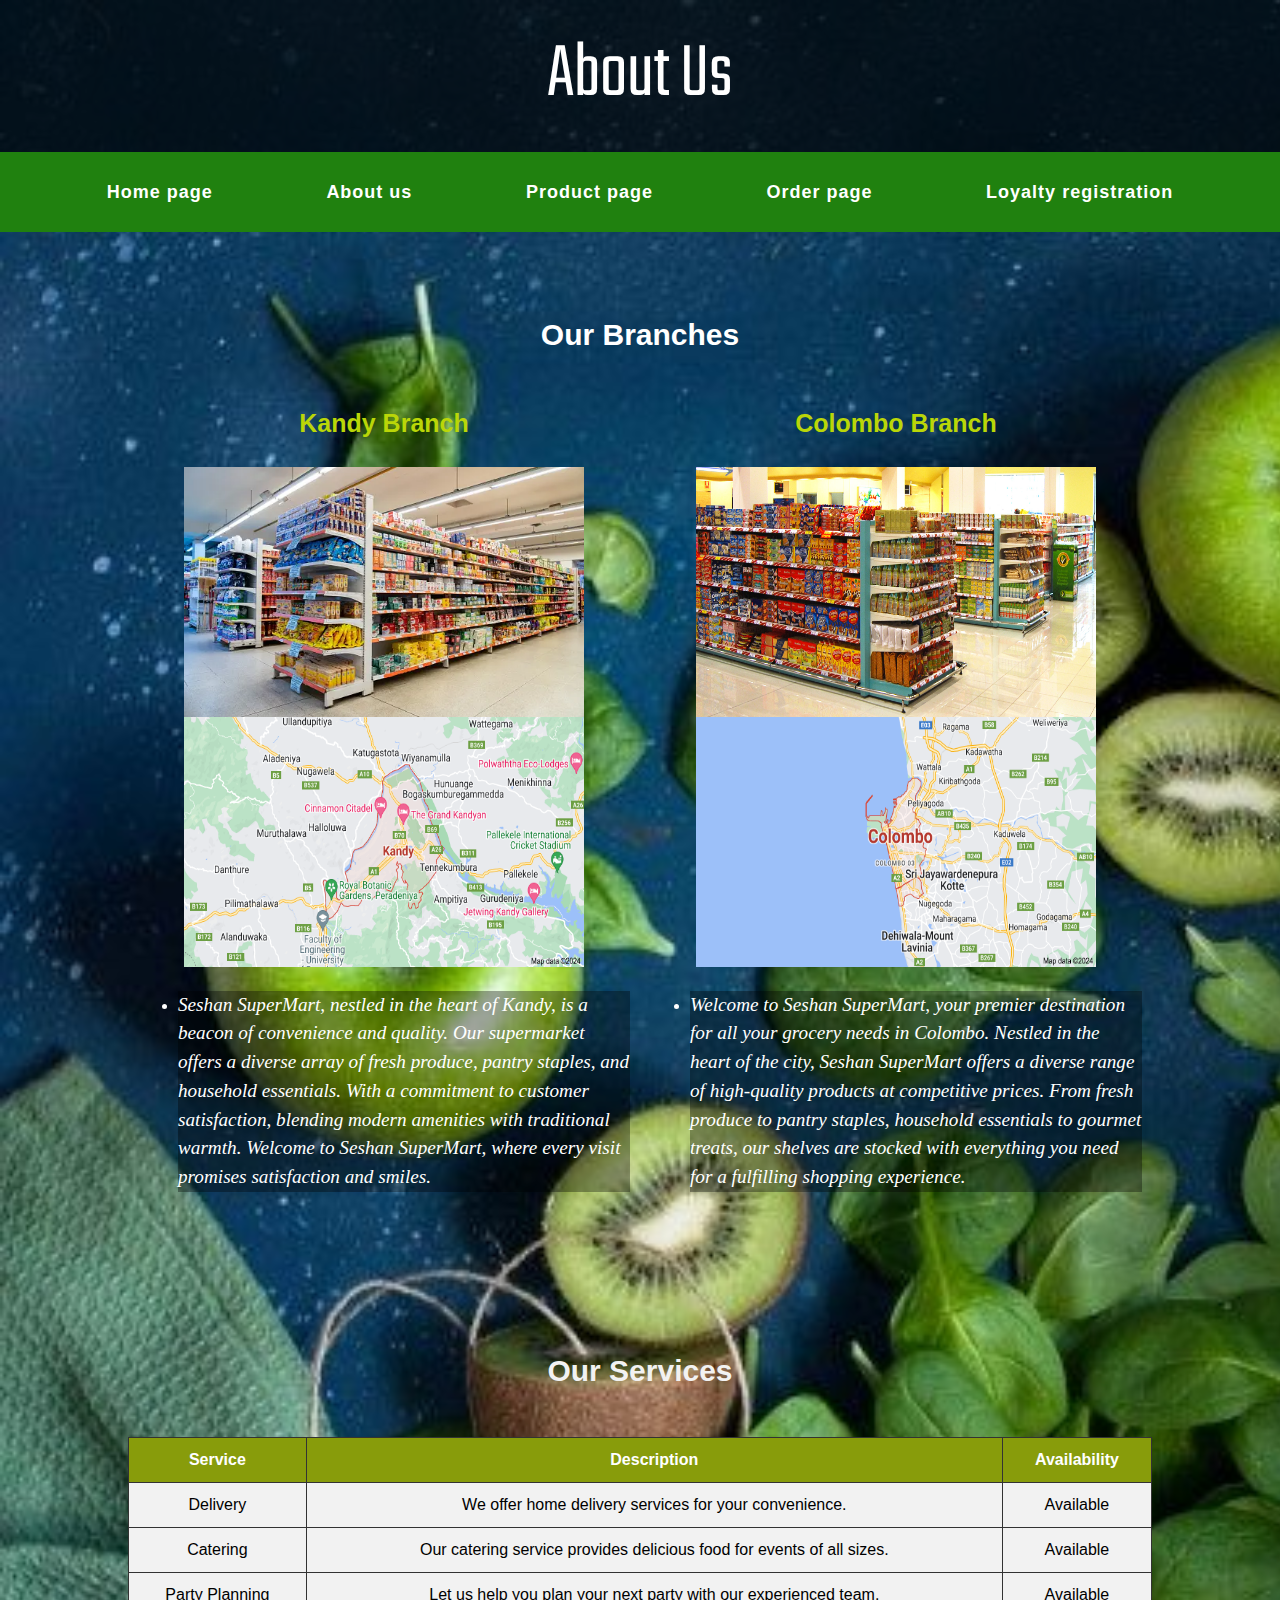
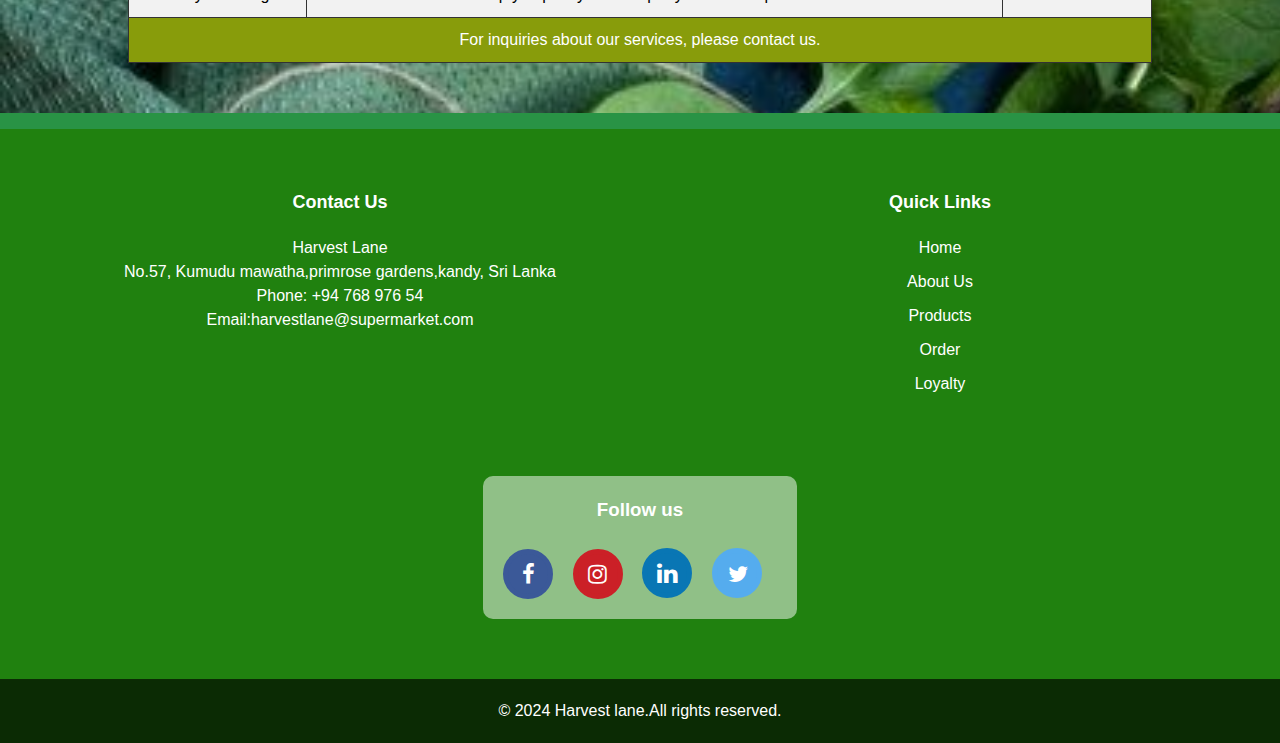
<file: about us.html>
<!DOCTYPE html>
<html lang="en">
<head>
    <meta charset="UTF-8">
    <meta name="viewport" content="width=device-width, initial-scale=1.0">
    <title>Document</title>
    <!--  <link rel="manifest" href="./"     -->
    <link rel="stylesheet" href="./css/reset.css" type="text/css">
    <link rel="stylesheet" href="./css/aboutusstyle.css" type="text/css">
    <link rel="manifest" href="./manifest.json">
</head>
<body >
    
    <header>
        <h1 id="atus">About Us <link rel="preconnect" href="https://fonts.googleapis.com">
            <link rel="preconnect" href="https://fonts.gstatic.com" crossorigin>
            <link href="https://fonts.googleapis.com/css2?family=Teko:wght@300..700&display=swap" rel="stylesheet"></h1>
    </header>
    <nav id="nuv">
        <a href="./index.html"> Home page</a>
        <a href="./about us.html">About us</a>
        <a href="./products.html">Product page</a>
        <a href="./order page.html">Order page</a>
        <a href="./loyalty.html">Loyalty registration</a>
      </nav>
    <section class="background-image">
    <div class="container">
        <center><h2 id="ooo"> Our Branches</h2> </center>
        <br>
        <br>
        <div class="branches-container">
            <div class="branch">
                <h3 id="branch">Kandy Branch</h3>
                <br>
                <img id="nuvara" src="./img/kandy branchhh.webp" alt="">
                
                <img id="uda" src="./img/kandy.png" alt="Branch 1 Map">
                <br>
               <ul><li><p id="kcc">Seshan SuperMart, nestled in the heart of Kandy, is a beacon of convenience and quality. 
                    Our supermarket offers a diverse array of fresh produce, pantry staples, and household essentials. With a commitment to customer satisfaction, blending modern amenities with traditional warmth. 
                    Welcome to Seshan SuperMart, where every visit promises satisfaction and smiles.</span></span></span></p></li>    
            </div>
            <div class="branch">
                <h3 id="branch">Colombo Branch</h3>
                <br>
                <img id="clmb" src="./img/colomco branchh.jpg" alt="">
                
                <img id="badu" src="./img/colombo.png" alt="Branch 2 Map">
                <br>
                <ul><li><p id="ccc">
                
                    Welcome to Seshan SuperMart, your premier destination for all your grocery needs in Colombo.
                     Nestled in the heart of the city, Seshan SuperMart offers a diverse range of high-quality products at competitive prices.
                      From fresh produce to pantry staples, household essentials to gourmet treats, our shelves are stocked with everything you need for a fulfilling shopping experience.
                    
                    
                    </p></li></ul> 
                    
            </div>
            
            </div>
        </div>
    </div>
   </section>
   <section class="services">
    <div class="container">
        <br>
        <br>
        <br>
        <br>
        <br>
        <br>
        <br>
        <br>
        <br>
        <br>
        <br>
        <br>
        <br>
        <br>
       <center><h2 id="wet">Our Services</h2></center>
       <br>
    
       
        <table>
            <thead>
                <tr>
                    <th>Service</th>
                    <th>Description</th>
                    <th>Availability</th>
                </tr>
            </thead>
            <tbody>
                <tr>
                    <td>Delivery</td>
                    <td>We offer home delivery services for your convenience.</td>
                    <td>Available</td>
                </tr>
                <tr>
                    <td>Catering</td>
                    <td>Our catering service provides delicious food for events of all sizes.</td>
                    <td>Available</td>
                </tr>
                <tr>
                    <td>Party Planning</td>
                    <td>Let us help you plan your next party with our experienced team.</td>
                    <td>Available</td>
                </tr>
                <!-- Add more rows for additional services -->
            </tbody>
            <tfoot>
                <tr>
                    <td colspan="3">For inquiries about our services, please contact us.</td>
                </tr>
            </tfoot>
        </table>
        </table>
    </div>
   </section>
   <footer id="hompag">
    <link rel="stylesheet" href="https://cdnjs.cloudflare.com/ajax/libs/font-awesome/4.7.0/css/font-awesome.min.css">  
    <footer class="footer">
      <div class="footer-container">
          <div class="footer-column">
              <h3>Contact Us</h3>
              <p>Harvest Lane</p>
              <p>No.57, Kumudu mawatha,primrose gardens,kandy, Sri Lanka</p>
              <p>Phone: +94 768 976 54</p>
              <p>Email:harvestlane@supermarket.com</p>
          </div>
          <div class="footer-column">
              <h3>Quick Links</h3>
              <ul>
                <li><a href="./index.html">Home</a></li>
                <li><a href="./about us.html">About Us</a></li>
                <li><a href="./products.html">Products</a></li>
                <li><a href="./order page.html">Order</a></li>
                <li><a href="./loyalty.html">Loyalty</a></li>
              </ul>
          </div>   
    <div class="container">
      <div class="headline">
        
      </div>
   

      <div class="social-buttons">  
        <h3>Follow us</h3>   
      <br>   
      <!-- facebook  Button -->
              <a href="http://www.facebook.com" target="blank" class="social-margin"> 
                <div class="social-icon facebook">
                  <i class="fa fa-facebook" aria-hidden="true"></i> 
                </div>
              </a>
              <!-- pinterest Button -->
              <a href="https://pinterest.com/" target="blank"  class="social-margin">
                <div class="social-icon instagram">
                  <i class="fa fa-instagram" aria-hidden="true"></i>
                </div>
              </a>
              <!-- LinkedIn Button -->
              <a href="http://linkedin.com/" class="social-margin" target="blank">
                <div class="social-icon linkedin">
                  <i class="fa fa-linkedin" aria-hidden="true"></i>
                </div> 
              </a>
      

           
        <!-- TwitterButton -->
              <a href="http://twitter.com/" target="blank" class="social-margin">
                <div class="social-icon twitter">
                  <i class="fa fa-twitter" aria-hidden="true"></i>
                </div> 
              </a>
              

          
</footer>
    <p id="cri">&copy; 2024 Harvest lane.All rights reserved.</p>

              
</body>
</html>
</file>
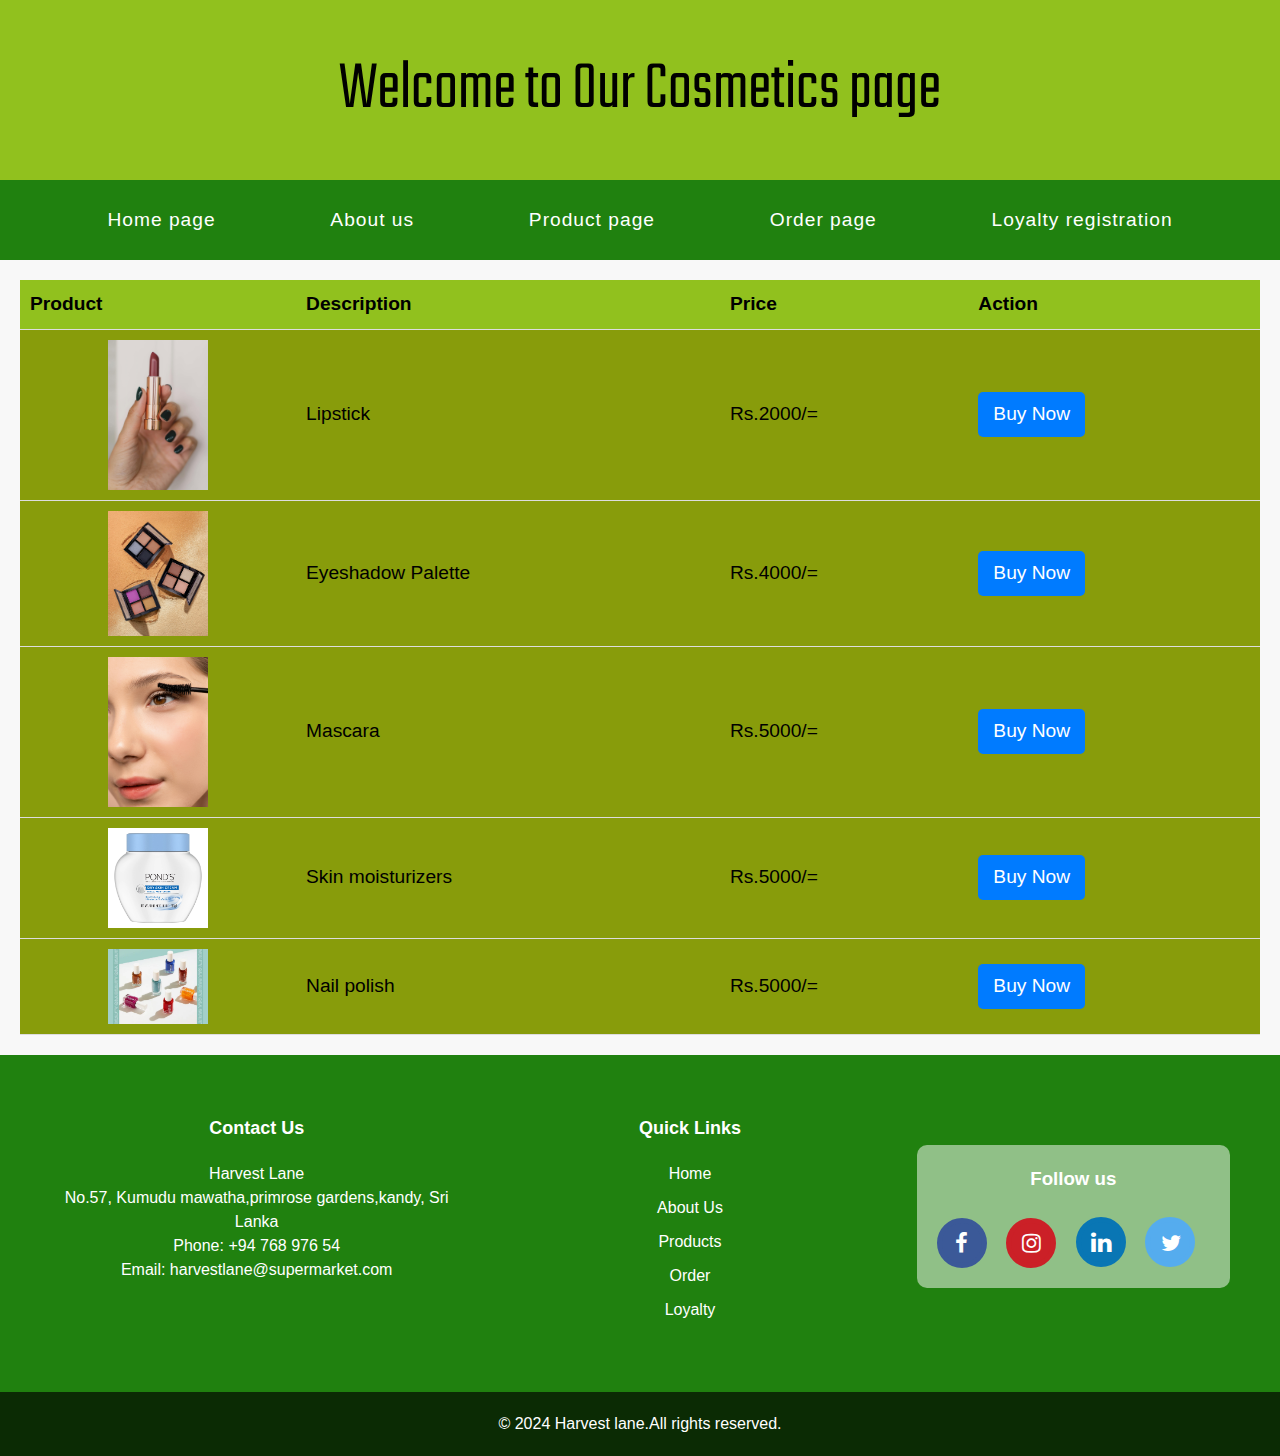
<file: cosmetics.html>
<!DOCTYPE html>
<html lang="en">
<head>
  <meta charset="UTF-8">
  <meta name="viewport" content="width=device-width, initial-scale=1.0">
  <title>Cosmetics Page</title>
  <link rel="stylesheet" href="./css/cosmetics.css">
  <link rel="stylesheet" href="./css/reset.css">
  <link rel="manifest" href="./manifest.json">
</head>
<body>
  <header>
    <h1 id="vegan">Welcome to Our Cosmetics page<link rel="preconnect" href="https://fonts.googleapis.com">
      <link rel="preconnect" href="https://fonts.gstatic.com" crossorigin>
      <link href="https://fonts.googleapis.com/css2?family=Teko:wght@300..700&display=swap" rel="stylesheet"></h1>
      <nav id="nuv">
        <a href="./index.html"> Home page</a>
        <a href="./about us.html">About us</a>
        <a href="./products.html">Product page</a>
        <a href="./order page.html">Order page</a>
        <a href="./loyalty.html">Loyalty registration</a></section></div>
      </nav>
  </header>

  <main>
    <table>
      <tr>
        <th>Product</th>
        <th>Description</th>
        <th>Price</th>
        <th>Action</th>
      </tr>
      <tr>
        <td><img src="./img/lipstick.jpg" alt="Lipstick"></td>
        <td> Lipstick</td>
        <td>Rs.2000/=</td>
        <td><a href="./order page.html"><button class="buy-button">Buy Now</button></a></td>
      </tr>
      <tr>
        <td><img src="./img/eyeshadow.jpg" alt="Eyeshadow"></td>
        <td> Eyeshadow Palette</td>
        <td>Rs.4000/=</td>
        <td><a href="./order page.html"><button class="buy-button">Buy Now</button></a></td>
      </tr>
      <tr>
        <td><img src="./img/mascara.jpg" alt="Mascara"></td>
        <td> Mascara</td>
        <td>Rs.5000/=</td>
        <td><a href="./order page.html"><button class="buy-button">Buy Now</button></a></td>
      </tr>
      <tr>
        <td><img src="./img/ponds.webp" alt="Mascara"></td>
        <td>Skin moisturizers </td>
        <td>Rs.5000/=</td>
        <td><a href="./order page.html"><button class="buy-button">Buy Now</button></a></td>
      </tr>
      <tr>
        <td><img src="./img/nail poilish.webp" alt="Mascara"></td>
        <td>Nail polish </td>
        <td>Rs.5000/=</td>
        <td><a href="./order page.html"><button class="buy-button">Buy Now</button></a></td>
      </tr>
    </table>
  </main>
  <footer id="hompag">
    <link rel="stylesheet" href="https://cdnjs.cloudflare.com/ajax/libs/font-awesome/4.7.0/css/font-awesome.min.css">  
    <footer class="footer">
      <div class="footer-container">
          <div class="footer-column">
              <h3>Contact Us</h3>
              <p>Harvest Lane</p>
              <p>No.57, Kumudu mawatha,primrose gardens,kandy, Sri Lanka</p>
              <p>Phone: +94 768 976 54</p>
              <p>Email: harvestlane@supermarket.com</p>
          </div>
          <div class="footer-column">
              <h3>Quick Links</h3>
              <ul>
                <li><a href="./index.html">Home</a></li>
                <li><a href="./about us.html">About Us</a></li>
                <li><a href="./products.html">Products</a></li>
                <li><a href="./order page.html">Order</a></li>
                <li><a href="./loyalty.html">Loyalty</a></li>
              </ul>
          </div>   
    <div class="container">
      <div class="headline">
        
      </div>
   

      <div class="social-buttons">  
        <h3>Follow us</h3>   
      <br>   
      <!-- facebook  Button -->
              <a href="http://www.facebook.com" target="blank" class="social-margin"> 
                <div class="social-icon facebook">
                  <i class="fa fa-facebook" aria-hidden="true"></i> 
                </div>
              </a>
              <!-- pinterest Button -->
              <a href="https://pinterest.com/" target="blank"  class="social-margin">
                <div class="social-icon instagram">
                  <i class="fa fa-instagram" aria-hidden="true"></i>
                </div>
              </a>
              <!-- LinkedIn Button -->
              <a href="http://linkedin.com/" class="social-margin" target="blank">
                <div class="social-icon linkedin">
                  <i class="fa fa-linkedin" aria-hidden="true"></i>
                </div> 
              </a>
      

           
        <!-- TwitterButton -->
              <a href="http://twitter.com/" target="blank" class="social-margin">
                <div class="social-icon twitter">
                  <i class="fa fa-twitter" aria-hidden="true"></i>
                </div> 
              </a>
              

          
</footer>
  
<p id="cri">&copy; 2024 Harvest lane.All rights reserved.</p>

</body>
</html>
</file>
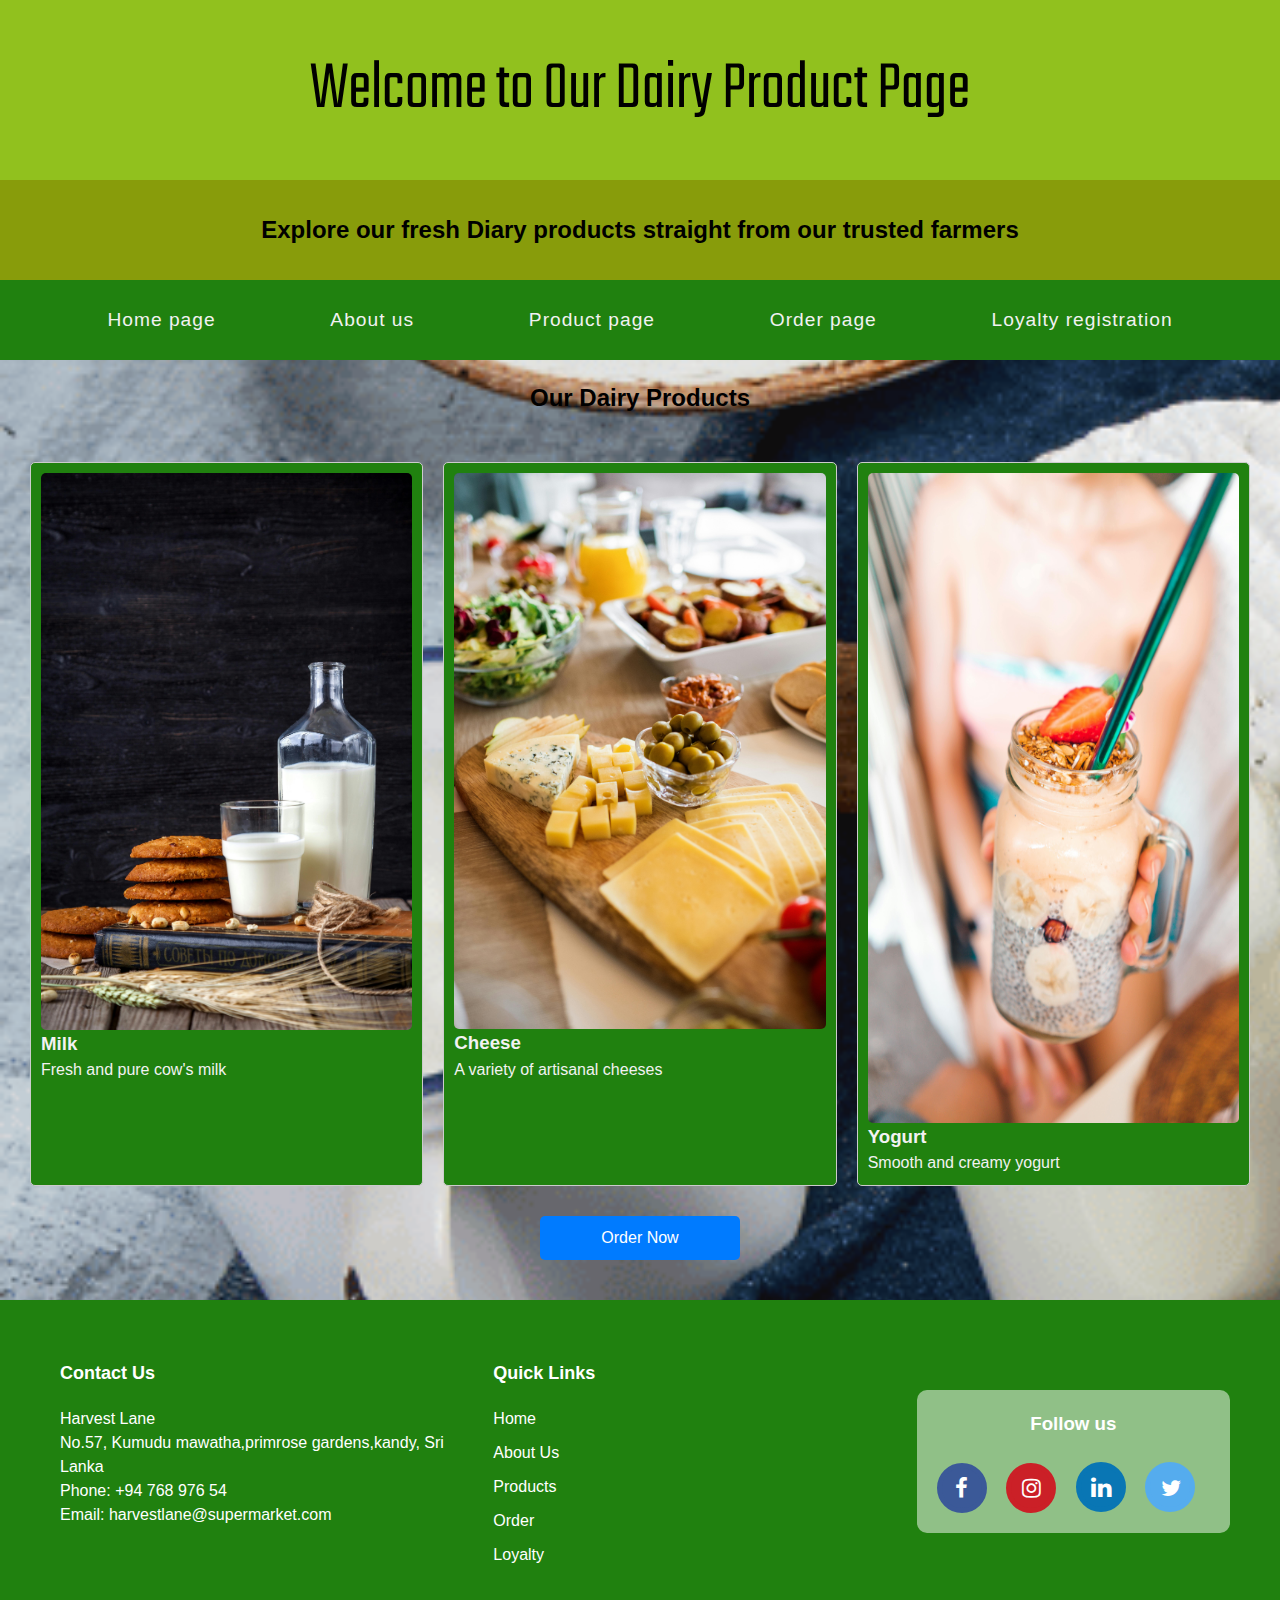
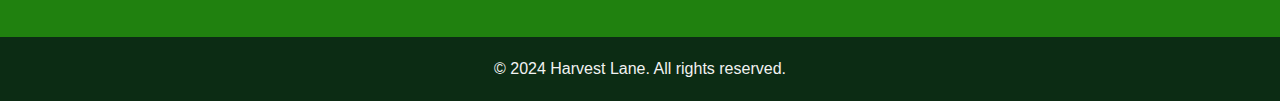
<file: diary products.html>
<!DOCTYPE html>
<html lang="en">
<head>
  <meta charset="UTF-8">
  <meta name="viewport" content="width=device-width, initial-scale=1.0">
  <title>Dairy Products</title>
  <link rel="stylesheet" href="./css/diarypagestyle.css" type="text/css">
  <link rel="stylesheet" href="./css/reset.css" type="text/css">
  <link rel="manifest" href="./manifest.json">
</head>
<body>
  <header>
    <h1 id="ches">Welcome to Our Dairy Product Page <link rel="preconnect" href="https://fonts.googleapis.com">
      <link rel="preconnect" href="https://fonts.gstatic.com" crossorigin>
      <link href="https://fonts.googleapis.com/css2?family=Teko:wght@300..700&display=swap" rel="stylesheet"></h1>
      <h2 id="jkj">Explore our fresh Diary products straight from our trusted farmers</h2>
  
    <nav id="nuv">
      <a href="./index.html"> Home page</a>
      <a href="./about us.html">About us</a>
      <a href="./products.html">Product page</a>
      <a href="./order page.html">Order page</a>
      <a href="./loyalty.html">Loyalty registration</a></section></div>
    </nav>
  </header>
  
  <main>
    <section class="dairy-products">
      <h2 id="butter">Our Dairy Products</h2>
      <br>
      <br>
      <br>
      
      <div class="product">
        <img src="./img/Milk.jpg" alt="Milk">
        <h3>Milk</h3>
        <p>Fresh and pure cow's milk</p>
      </div>
      <div class="product">
        <img src="./img/Cheese.jpg" alt="Cheese">
        <h3>Cheese</h3>
        <p>A variety of artisanal cheeses</p>
      </div>
      <div class="product">
        <img id="yooo" src="./img/yogurt.jpg" alt="Yogurt">
        <h3>Yogurt</h3>
        <p>Smooth and creamy yogurt</p>
      </div>
    </section>
    
    <a href="./order page.html" class="order-link">Order Now</a>
  </main>
  <footer id="hompag">
    <link rel="stylesheet" href="https://cdnjs.cloudflare.com/ajax/libs/font-awesome/4.7.0/css/font-awesome.min.css">  
    <footer class="footer">
      <div class="footer-container">
          <div class="footer-column">
              <h3>Contact Us</h3>
              <p>Harvest Lane</p>
              <p>No.57, Kumudu mawatha,primrose gardens,kandy, Sri Lanka</p>
              <p>Phone: +94 768 976 54</p>
              <p>Email: harvestlane@supermarket.com</p>
          </div>
          <div class="footer-column">
              <h3>Quick Links</h3>
              <ul>
                <li><a href="./index.html">Home</a></li>
                <li><a href="./about us.html">About Us</a></li>
                <li><a href="./products.html">Products</a></li>
                <li><a href="./order page.html">Order</a></li>
                <li><a href="./loyalty.html">Loyalty</a></li>
              </ul>
          </div>   
    <div class="container">
      <div class="headline">
        
      </div>
   

      <div class="social-buttons">  
        <h3>Follow us</h3>   
      <br>   
      <!-- facebook  Button -->
              <a href="http://www.facebook.com" target="blank" class="social-margin"> 
                <div class="social-icon facebook">
                  <i class="fa fa-facebook" aria-hidden="true"></i> 
                </div>
              </a>
              <!-- pinterest Button -->
              <a href="https://pinterest.com/" target="blank"  class="social-margin">
                <div class="social-icon instagram">
                  <i class="fa fa-instagram" aria-hidden="true"></i>
                </div>
              </a>
              <!-- LinkedIn Button -->
              <a href="http://linkedin.com/" class="social-margin" target="blank">
                <div class="social-icon linkedin">
                  <i class="fa fa-linkedin" aria-hidden="true"></i>
                </div> 
              </a>
      

           
        <!-- TwitterButton -->
              <a href="http://twitter.com/" target="blank" class="social-margin">
                <div class="social-icon twitter">
                  <i class="fa fa-twitter" aria-hidden="true"></i>
                </div> 
              </a>
              

          
</footer>
  <center><p id="srch">&copy; 2024 Harvest Lane. All rights reserved.</p></center>
</body>
</html>
</file>
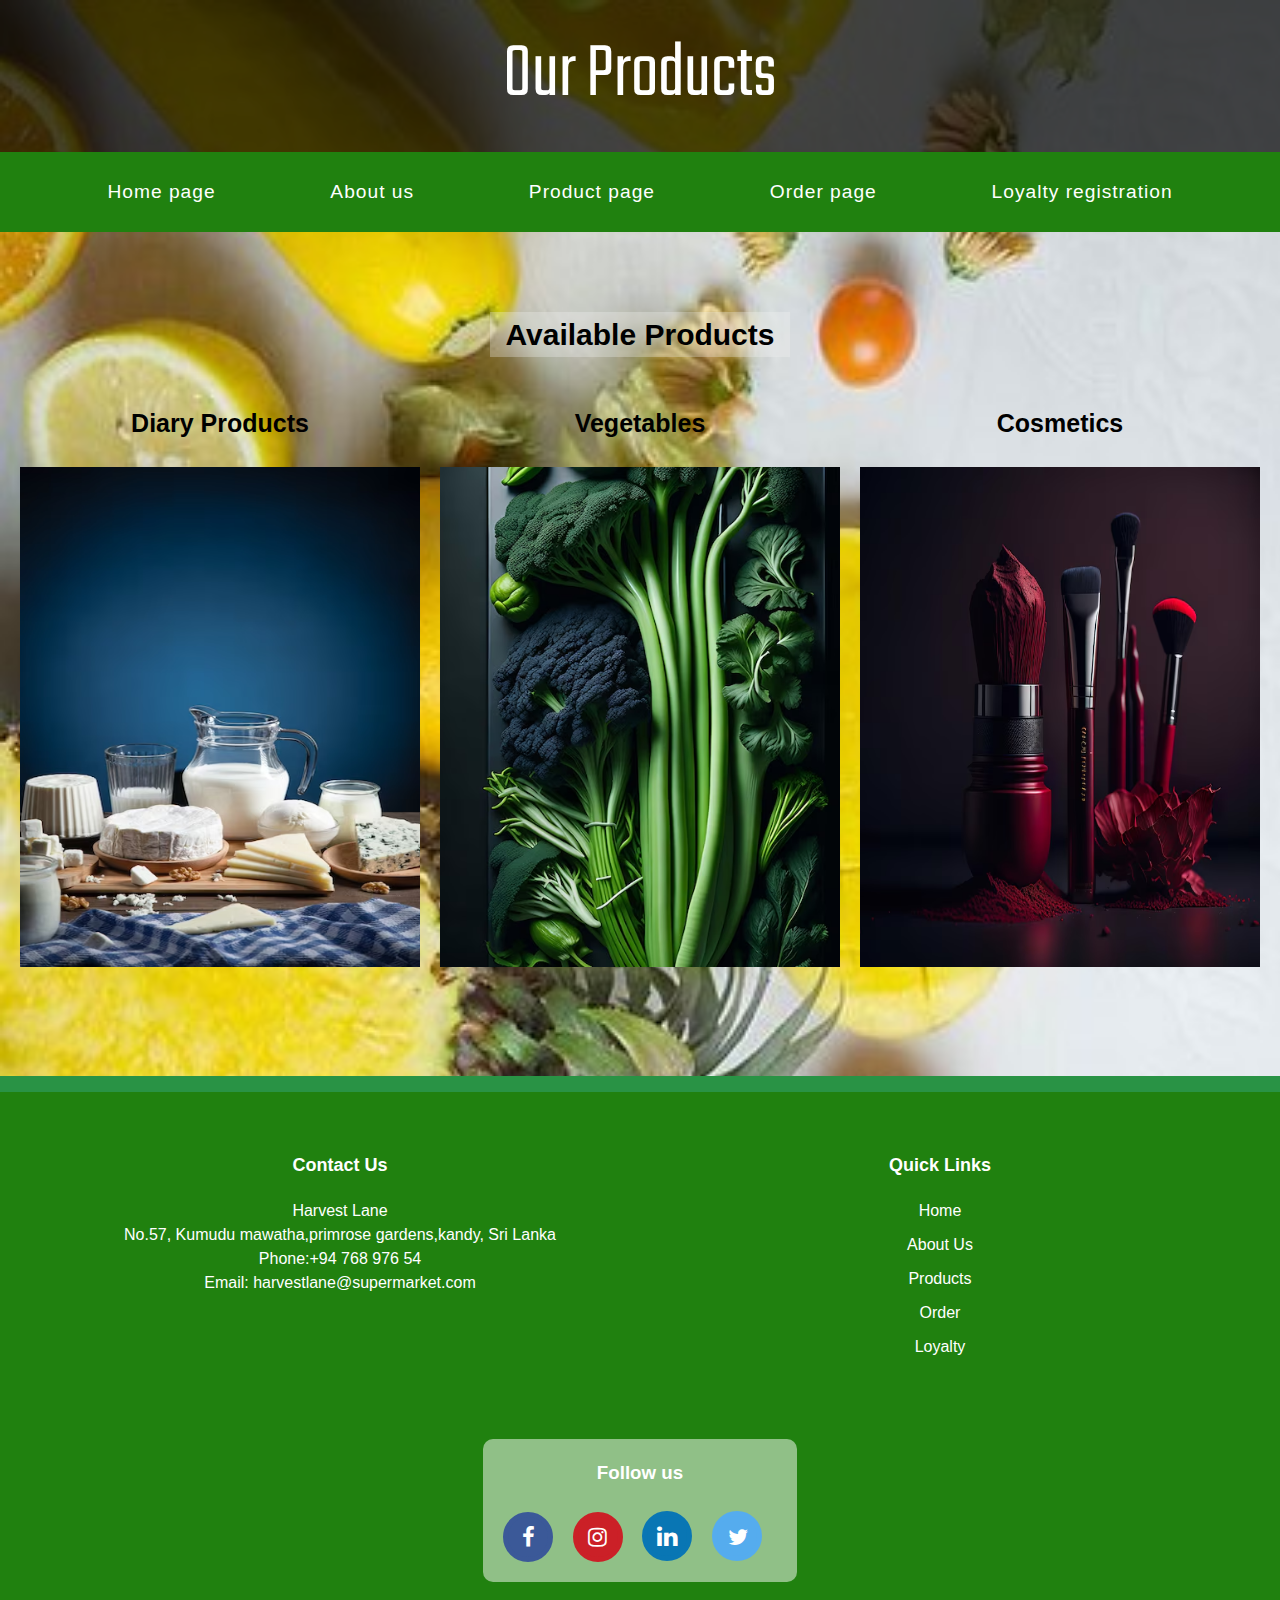
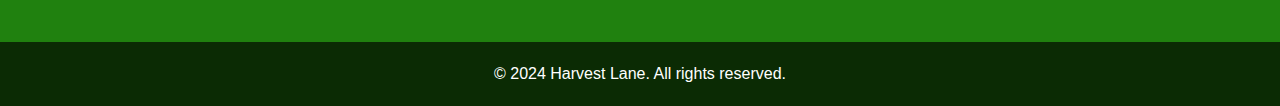
<file: products.html>
<!DOCTYPE html>
<html lang="en">
<head>
    <meta charset="UTF-8">
    <meta name="viewport" content="width=device-width, initial-scale=1.0">
    <title>Document</title>
    <link rel="stylesheet" href="./css/product page.css" type="text/css">
    <link rel="stylesheet" href="./css/reset.css" type="text/css">
    <link rel="manifest" href="./manifest.json">
</head>
<body style="background-color: rgb(250, 253, 252);">
    <header id="our">
        <h1 id="atus">Our Products<link rel="preconnect" href="https://fonts.googleapis.com">
            <link rel="preconnect" href="https://fonts.gstatic.com" crossorigin>
            <link href="https://fonts.googleapis.com/css2?family=Teko:wght@300..700&display=swap" rel="stylesheet"></h1>
           
    </header>
    <nav id="nuv">
        <a href="./index.html"> Home page</a>
        <a href="./about us.html">About us</a>
        <a href="./products.html">Product page</a>
        <a href="./order page.html">Order page</a>
        <a href="./loyalty.html">Loyalty registration</a></section></div>
      </nav>
    </header>
    <section class="background-image">
    <div class="container">
        <center><h2 id="ap">Available Products</h2> </center>
        <br>
        <br>
    <section id="kiki">
        <div class="branches-container">
            <div class="branch">
                <h3 id="branch">Diary Products</h3>
                <br>
               <a href="./diary products.html"> <img id="uda" src="./img/long1.avif" alt="Branch 1 Map"></a>
                <br>
              
            </div>
            <div class="branch">
                <h3 id="branch">Vegetables</h3>
                <br>
                <a href="./vege.html"><img id="badu" src="./img/long2.avif" alt="Branch 2 Map"></a>
                <br>
                
            </div>
            <div class="branch">
                <h3 id="branch">Cosmetics</h3>
                <br>
                <a href="./cosmetics.html"><img id="kade" src="./img/loong3.avif" alt="Branch 1 Map"></a>
                <br>
            </div>
    </section>
       
    
   </section>
    </header>
    <br>
    <br>
    <br>
    <br>
    <br>
    <br>
    <footer id="hompag">
        <link rel="stylesheet" href="https://cdnjs.cloudflare.com/ajax/libs/font-awesome/4.7.0/css/font-awesome.min.css">  
        <footer class="footer">
          <div class="footer-container">
              <div class="footer-column">
                  <h3>Contact Us</h3>
                  <p>Harvest Lane</p>
                  <p>No.57, Kumudu mawatha,primrose gardens,kandy, Sri Lanka</p>
                  <p>Phone:+94 768 976 54</p>
                  <p>Email: harvestlane@supermarket.com</p>
              </div>
              <div class="footer-column">
                  <h3>Quick Links</h3>
                  <ul>
                    <li><a href="./index.html">Home</a></li>
                    <li><a href="./about us.html">About Us</a></li>
                    <li><a href="./products.html">Products</a></li>
                    <li><a href="./order page.html">Order</a></li>
                    <li><a href="./loyalty.html">Loyalty</a></li>
                  </ul>
              </div>   
        <div class="container">
          <div class="headline">
            
          </div>
       
    
          <div class="social-buttons">  
            <h3>Follow us</h3>   
          <br>   
          <!-- facebook  Button -->
                  <a href="http://www.facebook.com" target="blank" class="social-margin"> 
                    <div class="social-icon facebook">
                      <i class="fa fa-facebook" aria-hidden="true"></i> 
                    </div>
                  </a>
                  <!-- pinterest Button -->
                  <a href="https://pinterest.com/" target="blank"  class="social-margin">
                    <div class="social-icon instagram">
                      <i class="fa fa-instagram" aria-hidden="true"></i>
                    </div>
                  </a>
                  <!-- LinkedIn Button -->
                  <a href="http://linkedin.com/" class="social-margin" target="blank">
                    <div class="social-icon linkedin">
                      <i class="fa fa-linkedin" aria-hidden="true"></i>
                    </div> 
                  </a>
          
    
               
            <!-- TwitterButton -->
                  <a href="http://twitter.com/" target="blank" class="social-margin">
                    <div class="social-icon twitter">
                      <i class="fa fa-twitter" aria-hidden="true"></i>
                    </div> 
                  </a>
                  
    
              
    </footer>
    <center><p id="srch">&copy; 2024 Harvest Lane. All rights reserved.</p></center>

</body>
</html>
</file>
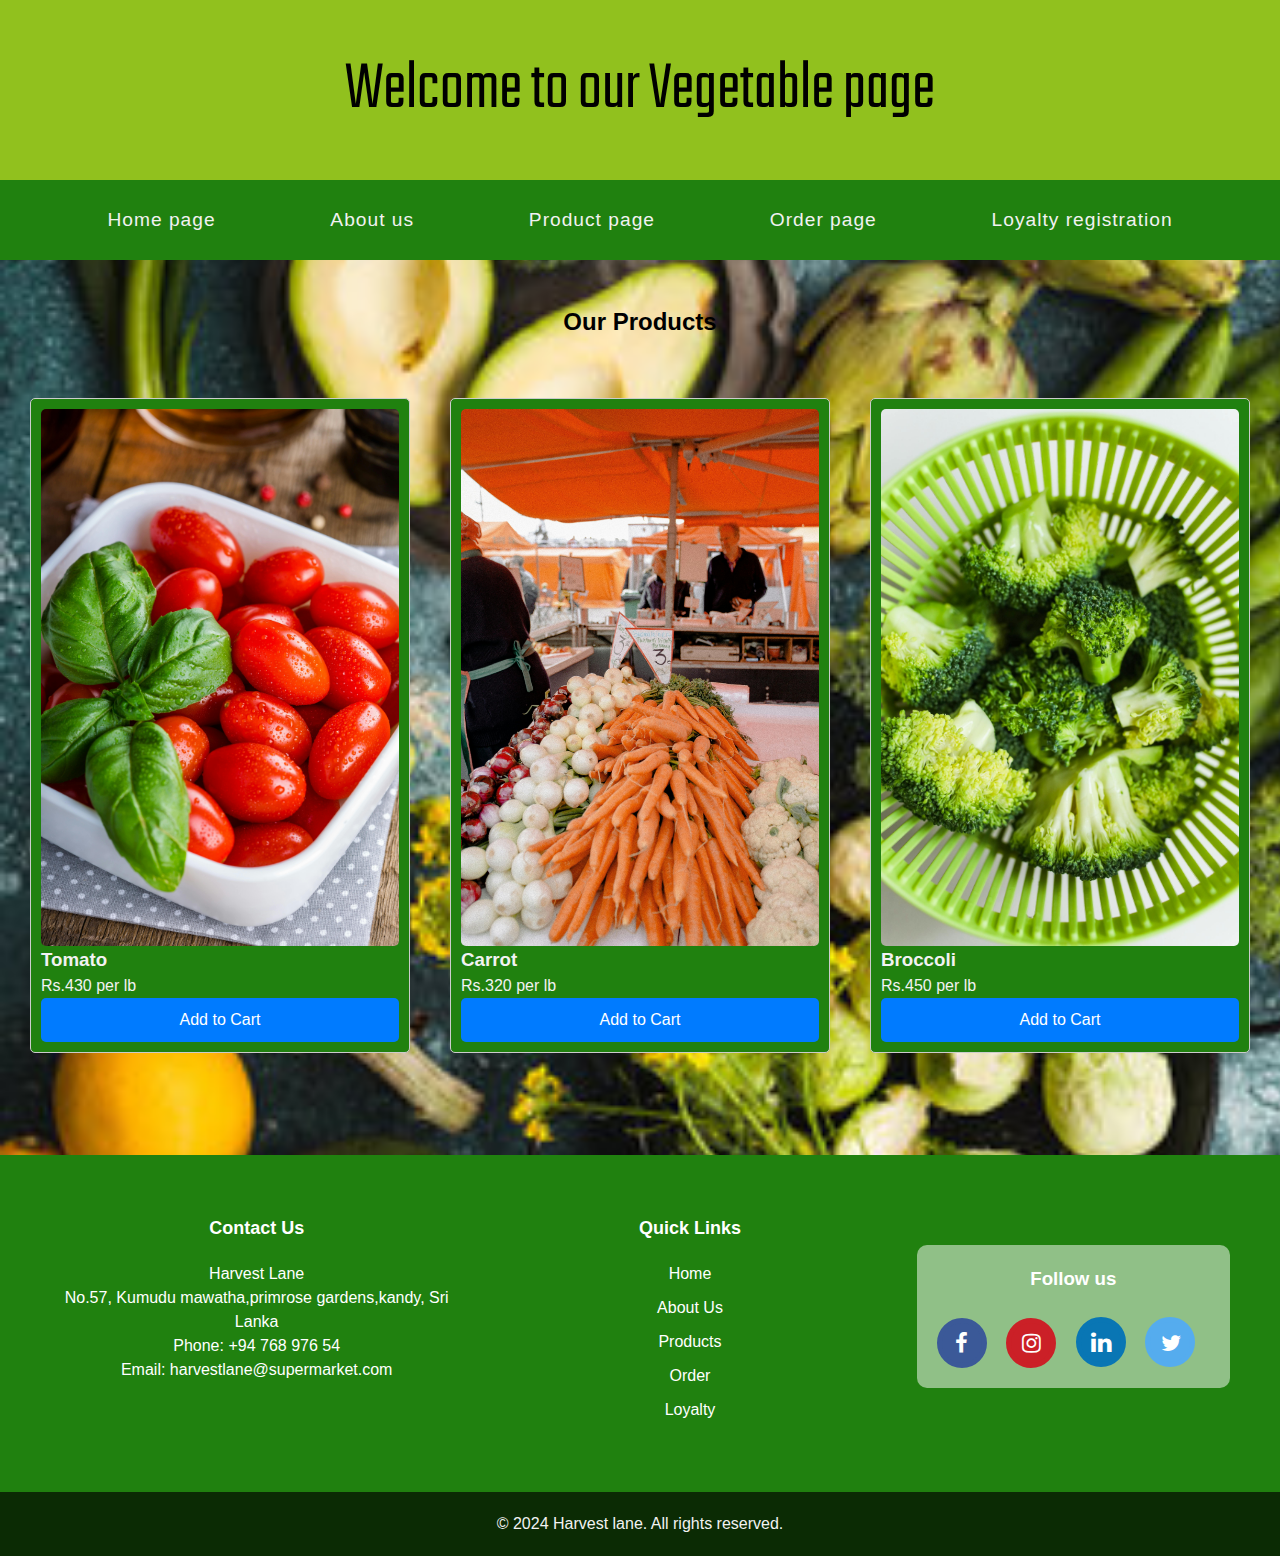
<file: vege.html>
<!DOCTYPE html>
<html lang="en">
<head>
  <meta charset="UTF-8">
  <meta name="viewport" content="width=device-width, initial-scale=1.0">
  <title>Vegetable Order Page</title>
  <link rel="stylesheet" href="./css/vege.css"type="text/css">
  <link rel="stylesheet" href="./css/reset.css"type="text/css">
  <link rel="manifest" href="./manifest.json">
</head>
<body>
  <header>
    <h1 id="vegan">Welcome to our Vegetable page<link rel="preconnect" href="https://fonts.googleapis.com">
      <link rel="preconnect" href="https://fonts.gstatic.com" crossorigin>
      <link href="https://fonts.googleapis.com/css2?family=Teko:wght@300..700&display=swap" rel="stylesheet"></h1>
      <nav id="nuv">
        <a href="./index.html"> Home page</a>
        <a href="./about us.html">About us</a>
        <a href="./products.html">Product page</a>
        <a href="./order page.html">Order page</a>
        <a href="./loyalty.html">Loyalty registration</a></section></div>
      </nav>
  </header>

  <main>
    <br>
    <h2 id="beef">Our Products</h2>
    <br>
    <br>
    <section class="vegetable-grid">
      <div class="vegetable">
      
        <img src="./img/Tomato.jpg" alt="Tomato">
        <h3>Tomato</h3>
        <p>Rs.430 per lb</p>
        <button><a href="./order page.html" id="atc">Add to Cart</a></button>
      </div>

      <div class="vegetable">
        <img src="./img/Carrot.jpg" alt="Carrot">
        <h3>Carrot</h3>
        <p>Rs.320 per lb</p>
        <button><a href="./order page.html" id="atc">Add to Cart</a></button>
      </div>

      <div class="vegetable">
        <img src="./img/broccoli.jpg" alt="Broccoli">
        <h3>Broccoli</h3>
        <p>Rs.450 per lb</p>
        <button><a href="./order page.html" id="atc">Add to Cart</a></button>
      </div>
    </section>
  </main>
<br>
<br>
<br>
  <footer>
    <footer id="hompag">
      <link rel="stylesheet" href="https://cdnjs.cloudflare.com/ajax/libs/font-awesome/4.7.0/css/font-awesome.min.css">  
      <footer class="footer">
        <div class="footer-container">
            <div class="footer-column">
                <h3>Contact Us</h3>
                <p>Harvest Lane</p>
                <p>No.57, Kumudu mawatha,primrose gardens,kandy, Sri Lanka</p>
                <p>Phone: +94 768 976 54</p>
                <p>Email: harvestlane@supermarket.com</p>
            </div>
            <div class="footer-column">
                <h3>Quick Links</h3>
                <ul>
                  <li><a href="./index.html">Home</a></li>
                  <li><a href="./about us.html">About Us</a></li>
                  <li><a href="./products.html">Products</a></li>
                  <li><a href="./order page.html">Order</a></li>
                  <li><a href="./loyalty.html">Loyalty</a></li>
                </ul>
            </div>   
      <div class="container">
        <div class="headline">
          
        </div>
     
  
        <div class="social-buttons">  
          <h3>Follow us</h3>   
        <br>   
        <!-- facebook  Button -->
                <a href="http://www.facebook.com" target="blank" class="social-margin"> 
                  <div class="social-icon facebook">
                    <i class="fa fa-facebook" aria-hidden="true"></i> 
                  </div>
                </a>
                <!-- pinterest Button -->
                <a href="https://pinterest.com/" target="blank"  class="social-margin">
                  <div class="social-icon instagram">
                    <i class="fa fa-instagram" aria-hidden="true"></i>
                  </div>
                </a>
                <!-- LinkedIn Button -->
                <a href="http://linkedin.com/" class="social-margin" target="blank">
                  <div class="social-icon linkedin">
                    <i class="fa fa-linkedin" aria-hidden="true"></i>
                  </div> 
                </a>
        
  
             
          <!-- TwitterButton -->
                <a href="http://twitter.com/" target="blank" class="social-margin">
                  <div class="social-icon twitter">
                    <i class="fa fa-twitter" aria-hidden="true"></i>
                  </div> 
                </a>
                
  
            
  </footer>
    <p id="cri">&copy; 2024 Harvest lane. All rights reserved.</p>
  
</body>
</html>
</file>
<file: css/aboutusstyle.css>
body {
    font-family: Arial, sans-serif;
    margin: 0;
    padding: 0;
    background-image: url(../img/newwwwimggg.jpeg); 
    background-repeat: no-repeat;
    background-size: cover;
}
.background-image{
      
        height: 700px;
        border: 3px rgba(203, 40, 22, 0.549);
        background: url(../Img/1.jpg);;
        
        
}

header, footer {
    background-color: rgba(0, 0, 0, 0.7); /* Adding a semi-transparent overlay to make text more readable */
    color: #fff;
    text-align: center;
    padding: 1em 0;
}


.container {
    width: 80%;
    margin: 0 auto;
    
}

.background-image {
    background-image: url();
    height: 300p;
    background-size: cover;
    padding: 50px 0;
    color: #fff;
}

.branch {
    margin-bottom: 20px;
    text-align: center;
}

.branch img {
    width: 100%;
    max-width: 400px;
    display:block;
    margin: 0 auto;
}

.services {
    padding: 50px 0;
    
}
table {
    width: 100%;
    border-collapse: collapse;
    margin-top: 20px;
}

table th, table td {
    border: 1px solid #333;
    padding: 10px;
}

table th {
    background-color: #889c0b;
    color: #fff;
}

table tbody{
    background-color: #f2f2f2;
}

table tfoot {
    background-color: #889c0b;
    color: #fff;
}
.branches-container {
    display: flex;
    justify-content: space-between; /* Adjust as needed */
}

.branch {
    flex: 1;
    text-align: center; /* Centers content within each branch */
    margin: 0 10px; /* Adjust spacing between branches */
    
}

#atus{
    color: white;
    font-family: "Teko", sans-serif;
    font-weight: 100;
    font-size:80px;
    
}
#wet{
    color: #f2f2f2;
    font-size: 30px;
}
#branch{
    color: #bad608;
    font-size: 25px;
}
#uda{
    transition: transform 0.3s ease;
    width: 800px;
    height: 250px;
}
#uda:hover{
    transform: scale(1.1);
}
#badu{
    transition: transform 0.3s ease;
    width: 800px;
    height: 250px;
}
#badu:hover{
    transform: scale(1.1);
}
#kcc{
    font-style: italic;
    font-family: Georgia, 'Times New Roman', Times, serif;
    font-size: larger;
    text-align: left;
    background-color: rgba(0, 0, 0, 0.35);
}

#ccc{
    font-style: italic;
    font-family: Georgia, 'Times New Roman', Times, serif;
    font-size:larger;
    text-align: left;
    background-color: rgba(0, 0, 0, 0.35);
}
#ooo{
    font-size: 30px;
}
#nuvara{
    height: 250px;
    
}
#clmb{
    height: 250px;
}

#nuv {
    height: 80px;
    display: flex;
    transform: translateX(0px);
    margin-right: 5%;
    text-decoration: none;
    font-weight: 100;
  }
  
  #nuv {
   
    padding: 25px;
  }
  #nuv {
    color: rgb(252, 248, 248);
    text-decoration: none;
    letter-spacing: 1px;
    background-color: #20810f;
  }
  
  #nuv a:hover {

    background-color:#91c11e;
    padding: 20px;
    transition: 0.2s ease-in-out;
    text-decoration: none;
    border-radius: 10px;
  }
    
 #nuv{
    width: 100%;
    display: flex;
    flex-flow: row wrap;
    justify-content:space-around;
    right: -90px;
    flex-wrap: wrap;
    bottom:10px;
    align-items:center;
    font-weight: 3;
    padding: 0px;
    line-height: 0px;
    padding-left:50px;
    padding-right: 50px; 
    font-size:large;
    font-style:inherit;
    
 }
 nav a{
    text-decoration: none;
    color:white;
    font-weight: bold;
 }
 #hompag {
    background-color: #299345;
    display: block;
    justify-content: center;
    height: 500px;
}

@import url('https://fonts.googleapis.com/css?family=Montserrat&display=swap');

  

.container{
  padding-top:30px;
  min-height:100%;
  text-align:center;
  

}

.headline{
  text-align:center;
 
}
.headline  h1{
    font-size:35px;
    font-family: 'Montserrat', sans-serif;
    color:#fff;
  }

.social-buttons{
  display:inline-block;
  background: rgba(256,256,256,0.5);
  padding:20px;
  padding-bottom: 5px;
  border-radius:10px;
  text-align:center;
  margin:20px 10px;
}
  


  
/* Helper class to divide the icons */
.social-margin {
  margin-right: 15px;
  
}

a,
a:hover,
a:focus,
a:active {
  text-decoration: none;
}

.social-icon {
  margin-bottom: 15px;
   box-sizing: border-box;
  -moz-border-radius: 138px;
  -webkit-border-radius: 138px;
  border-radius: 138px;
  border: 5px solid;
  text-align: center;
  width: 50px;
  height: 50px;
  display: inline-block;
  line-height: 1px;
  padding-top: 11px;
  transition: all 0.5s;
  
}
.social-icon:hover {
    transform: rotate(360deg)scale(1.3);
  }
  /* Facebook Button Styling */
 .facebook {
    font-size: 22px;
    padding-top: 9px;
    border-color: #3b5998;
    background-color: #3b5998;
    color: #ffffff;
   
  }
  .facebook:hover {
    background-color: #ffffff;
    color: #3b5998;
  }
  /* Twitter Button Styling */
.twitter {
    font-size: 22px;
    padding-top: 10px;
    padding-left: 2px;
    border-color: #55acee;
    background-color: #55acee;
    color: #ffffff;
    
  }
  .twitter:hover {
    background-color: #ffffff;
    color: #55acee;
  }
  
  
  /* Linkedin Button Styling */
  .linkedin {
    font-size: 24px;
    padding-top: 8px;
    padding-left: 1px;
    background-color: #0976b4;
    color: #ffffff;
    border-color: #0976b4;
    
  }
  .linkedin :hover {
    background-color: #ffffff;
    color: #0976b4;
  }
  /* Pinterest Button Styling */
.instagram {
    font-size: 22px;
    padding-top: 9px;
    background-color:  #cb2027;
    color: #ffffff;
    border-color:  #cb2027;
    
  }
  .instagram:hover {
    background-color: #ffffff;
    color:  #cb2027;
  }
  
  #nov {
    height: 80px;
    display: flex;
    transform: translateX(0px);
    margin-right: 5%;
    text-decoration: none;
    padding: 25px;
    color: rgb(252, 248, 248);
    text-decoration: none;
    letter-spacing: 1px;
    font-size: 14px;
    width: 100%;
    display: flex;
    flex-flow: row wrap;
    justify-content:space-between;
    right: -90px;
    flex-wrap: wrap;
    bottom:10px;
    align-items:center;
    font-size: 20 px;
    padding: 0px;
    line-height: 0px;
    padding-left:50px;
    padding-right: 50px; 
    font-size: larger;
    font-style:inherit;
  }
  
  #nov a:hover {

    background-color:#66FCF1;
    padding: 20px;
    transition: 0.2s ease-in-out;
    text-decoration: none;

  }
    
 
 nav#nov a{
    text-decoration: none;
    color: #1153b7;
 }
 /* Footer styles */
.footer {
  background-color: #20810f;
  color: #fff;
  padding: 40px 0;
  font-family: 'Segoe UI', Tahoma, Geneva, Verdana, sans-serif;
}

.footer-container {
  display: flex;
  flex-wrap: wrap;
  justify-content: space-around;
  max-width: 1200px;
  margin: 0 auto;
}

.footer-column {
  flex: 1;
  min-width: 200px;
  margin: 20px;
}

.footer-column h3 {
  font-size: 18px;
  margin-bottom: 20px;
}

.footer-column p,
.footer-column ul,
.footer-column form {
  margin: 0;
  padding: 0;
  list-style: none;
}

.footer-column ul li {
  margin-bottom: 10px;
}

.footer-column ul li a {
  color: #fff;
  text-decoration: none;
}

.footer-column ul li a:hover {
  text-decoration: underline;
}
.footer-column form {
  display: flex;
  flex-direction: column;
}

.footer-column form input {
  padding: 10px;
  margin-bottom: 10px;
  border: none;
  border-radius: 5px;
}

.footer-column form button {
  padding: 10px;
  border: none;
  border-radius: 5px;
  background-color: #91c11e;
  color: #fff;
  cursor: pointer;
  transition: background-color 0.3s;
}

.footer-column form button:hover {
  background-color: #bad608;
}

.footer-bottom {
  text-align: center;
  padding: 20px 0;
  background-color: #1153b7;
  font-size: 14px;
}
#cri{
    background-color: #0b2b04;
    padding: 20px;
}

@media (max-width: 768px) {
  #nuvara,
  #clmb {
    width: 100%;
    height: auto;
  }

  #uda,
  #badu {
    width: 100%;
    height: 1px;
  }
}

@media (max-width: 768px) {
  #ooo {
    font-size: 1.5em;
  }

  #kcc,
  #ccc {
    font-size: 0.9em;
  }
}
</file>
<file: css/cosmetics.css>
body {
    font-family: Arial, sans-serif;
    margin: 0;
    padding: 0;
    background-color: #f8f8f8;
}

header {
   
    
    text-align: center;
}

main {
    padding: 20px;
}

table {
    width: 100%;
    border-collapse: collapse;
}

th, td {
    padding: 10px;
    border-bottom: 1px solid #ddd;
    text-align: left;
    font-size: larger;
}

th {
    background-color: #91c11e;
}
td{
    background-color: #889c0b;
}
td img {
    max-width: 100px;
    height: auto;
    display: block;
    margin: auto;
}

.buy-button {
    background-color: #007bff;
    color: white;
    border: none;
    padding: 8px 15px;
    border-radius: 5px;
    cursor: pointer;
    transition: background-color 0.3s ease;
}

.buy-button:hover {
    background-color: #0056b3;
}

footer {
    background-color: #f2f2f2;
    
    text-align: center;
}
#vegan{
  
    background-color: #91c11e;height: 180px;
    font-family: "Teko", sans-serif;
    font-weight: 100;
    font-size:70px;
    display: grid; /* Use flexbox */
    justify-content: center; /* Center horizontally */
    align-items: center; /* Center vertically */
}
#hompag {
    background-color: #299345;
    display: block;
    justify-content: center;
    
}

@import url('https://fonts.googleapis.com/css?family=Montserrat&display=swap');

  

.container{
  padding-top:30px;
  min-height:100%;
  text-align:center;
  

}

.headline{
  text-align:center;
 
}
.headline  h1{
    font-size:35px;
    font-family: 'Montserrat', sans-serif;
    color:#fff;
  }

.social-buttons{
  display:inline-block;
  background: rgba(256,256,256,0.5);
  padding:20px;
  padding-bottom: 5px;
  border-radius:10px;
  text-align:center;
  margin:20px 10px;
}
  


  
.social-margin {
  margin-right: 15px;
  
}

a,
a:hover,
a:focus,
a:active {
  text-decoration: none;
}

.social-icon {
  margin-bottom: 15px;
   box-sizing: border-box;
  -moz-border-radius: 138px;
  -webkit-border-radius: 138px;
  border-radius: 138px;
  border: 5px solid;
  text-align: center;
  width: 50px;
  height: 50px;
  display: inline-block;
  line-height: 1px;
  padding-top: 11px;
  transition: all 0.5s;
  
}
.social-icon:hover {
    transform: rotate(360deg)scale(1.3);
  }
 
 .facebook {
    font-size: 22px;
    padding-top: 9px;
    border-color: #3b5998;
    background-color: #3b5998;
    color: #ffffff;
   
  }
  .facebook:hover {
    background-color: #ffffff;
    color: #3b5998;
  }
 
.twitter {
    font-size: 22px;
    padding-top: 10px;
    padding-left: 2px;
    border-color: #55acee;
    background-color: #55acee;
    color: #ffffff;
    
  }
  .twitter:hover {
    background-color: #ffffff;
    color: #55acee;
  }
  
  
  
  .linkedin {
    font-size: 24px;
    padding-top: 8px;
    padding-left: 1px;
    background-color: #0976b4;
    color: #ffffff;
    border-color: #0976b4;
    
  }
  .linkedin :hover {
    background-color: #ffffff;
    color: #0976b4;
  }
  
.instagram {
    font-size: 22px;
    padding-top: 9px;
    background-color:  #cb2027;
    color: #ffffff;
    border-color:  #cb2027;
    
  }
  .instagram:hover {
    background-color: #ffffff;
    color:  #cb2027;
  }
  .footer {
    background-color: #20810f;
    color: #fff;
    padding: 40px 0;
    font-family: 'Segoe UI', Tahoma, Geneva, Verdana, sans-serif;
  }
  
  .footer-container {
    display: flex;
    flex-wrap: wrap;
    justify-content: space-around;
    max-width: 1200px;
    margin: 0 auto;
  }
  
  .footer-column {
    flex: 1;
    min-width: 200px;
    margin: 20px;
  }
  
  .footer-column h3 {
    font-size: 18px;
    margin-bottom: 20px;
  }
  
  .footer-column p,
  .footer-column ul,
  .footer-column form {
    margin: 0;
    padding: 0;
    list-style: none;
  }
  
  .footer-column ul li {
    margin-bottom: 10px;
  }
  
  .footer-column ul li a {
    color: #fff;
    text-decoration: none;
  }
  
  .footer-column ul li a:hover {
    text-decoration: underline;
  }
  .footer-column form {
    display: flex;
    flex-direction: column;
  }
  
  .footer-column form input {
    padding: 10px;
    margin-bottom: 10px;
    border: none;
    border-radius: 5px;
  }
  
  .footer-column form button {
    padding: 10px;
    border: none;
    border-radius: 5px;
    background-color: #91c11e;
    color: #fff;
    cursor: pointer;
    transition: background-color 0.3s;
  }
  
  .footer-column form button:hover {
    background-color: #bad608;
  }
  
  .footer-bottom {
    text-align: center;
    padding: 20px 0;
    background-color: #1153b7;
    font-size: 14px;
  }
  #nuv {
    height: 80px;
    display: flex;
    transform: translateX(0px);
    margin-right: 5%;
    text-decoration: none;
    
  }
  
  #nuv {
    
    padding: 25px;
  }
  #nuv {
    color: rgb(252, 248, 248);
    text-decoration: none;
    letter-spacing: 1px;
    background-color: #20810f;
  }
  
  #nuv a:hover {

    background-color:#91c11e;
    padding: 20px;
    transition: 0.2s ease-in-out;
    text-decoration: none;
    border-radius: 10px;

  }
    
 #nuv{
    width: 100%;
    display: flex;
    flex-flow: row wrap;
    justify-content:space-around;
    right: -90px;
    flex-wrap: wrap;
    bottom:10px;
    align-items:center;
    padding: 0px;
    line-height: 0px;
    padding-left:50px;
    padding-right: 50px; 
    font-size: larger;
    font-style:inherit;
    
 }
 #nuv a{
    color: white;
 }
 #cri{
    background-color: #0b2b04;
    padding: 20px;
    color: white;
}
</file>
<file: css/diarypagestyle.css>
body {
  font-family: Arial, sans-serif;
  margin: 0;
  padding: 0;
  background-image: url(../img/3-cups-of-dairy-a-day.png);
  background-repeat: no-repeat;
  background-size: cover;
  
    
  }
  
  header {
    background-color: #f2f2f2;
    
    text-align: center;
  }
  
  main {
    padding: 20px;
  }
  
  .dairy-products {
    display: flex;
    flex-wrap: wrap;
  }
  
  .product {
    flex: 1 1 200px; 
    margin: 10px;
    padding: 10px;
    border: 1px solid #ccc;
    border-radius: 5px;
    background-color: #20810f;
    color: #f2f2f2;
  }
  
  .product img {
    width: 100%;
    border-radius: 5px;
  }
  
  .order-link {
    display: block;
    width: 200px;
    margin: 20px auto;
    padding: 10px;
    text-align: center;
    background-color: #007bff;
    color: white;
    text-decoration: none;
    border-radius: 5px;
  }
  
  .order-link:hover {
    background-color: #0056b3;
  }


  



  .dairy-products {
    display: flex;
    flex-wrap: wrap;
  }
  
  .dairy-products h2 {
    width: 100%; 
    text-align: center; 
  }
  
  .product {
    flex: 1 1 200px; 
    margin: 10p;
    padding: 10px;
    border: 1px solid #ccc;
    border-radius: 5px;
  }
  
  .product img {
    width: 100%;
    border-radius: 5px;
  }
  
  .order-link {
    display: block;
    width: 200px;
    margin: 20px auto;
    padding: 10px;
    text-align: center;
    background-color: #007bff;
    color: white;
    text-decoration: none;
    border-radius: 5px;
  }
  
  .order-link:hover {
    background-color: #0056b3;
  }
  #ches{
    color: black;
    background-color: #91c11e;height: 180px;
    font-family: "Teko", sans-serif;
    font-weight: 100;
    font-size:70px;
    display: flex; 
    justify-content: center; 
    align-items: center; 
    
    
  }
#milk{
  background-color: #889c0b;height: 100px;
  font-size: x-large;
  background-color: #889c0b;
  height: 100px;
  font-size: x-large;
  display: flex; 
  justify-content: center; 
  align-items: center; 
  font-family: Georgia, 'Times New Roman', Times, serif;
  font-style:italic;
  
}
#butter{
  color:black;
}
#yooo{
  height: 650px;
}
#srch{
  background-color: rgba(0, 0, 0, 0.7); 
  padding: 20px;
  color: #f2f2f2;
}
#nuv {
  height: 80px;
  display: flex;
  transform: translateX(0px);
  margin-right: 5%;
  text-decoration: none;
  
}

#nuv {
  
  padding: 25px;
}
#nuv {
  color: rgb(252, 248, 248);
  text-decoration: none;
  letter-spacing: 1px;
  font-size: 14px;
  background-color: #20810f;
}

#nuv a:hover {

  background-color:#91c11e;
  padding: 20px;
  transition: 0.2s ease-in-out;
  text-decoration: none;
  border-radius: 10px;
}
  
#nuv{
  width: 100%;
  display: flex;
  flex-flow: row wrap;
  justify-content:space-around;
  right: -90px;
  flex-wrap: wrap;
  bottom:10px;
  align-items:center;
  font-size: 20 px;
  padding: 0px;
  line-height: 0px;
  padding-left:50px;
  padding-right: 50px; 
  font-size: larger;
  font-style:inherit;
  font-weight: 100;}

  #nuv a{
    text-decoration: none;
    color: #f2f2f2;

  }
  #hompag {
    background-color: #299345;
    display: block;
    justify-content: center;
    
}

@import url('https://fonts.googleapis.com/css?family=Montserrat&display=swap');

  

.container{
  padding-top:30px;
  min-height:100%;
  text-align:center;
  

}

.headline{
  text-align:center;
 
}
.headline  h1{
    font-size:35px;
    font-family: 'Montserrat', sans-serif;
    color:#fff;
  }

.social-buttons{
  display:inline-block;
  background: rgba(256,256,256,0.5);
  padding:20px;
  padding-bottom: 5px;
  border-radius:10px;
  text-align:center;
  margin:20px 10px;
}
  


  
.social-margin {
  margin-right: 15px;
  
}

a,
a:hover,
a:focus,
a:active {
  text-decoration: none;
}

.social-icon {
  margin-bottom: 15px;
   box-sizing: border-box;
  -moz-border-radius: 138px;
  -webkit-border-radius: 138px;
  border-radius: 138px;
  border: 5px solid;
  text-align: center;
  width: 50px;
  height: 50px;
  display: inline-block;
  line-height: 1px;
  padding-top: 11px;
  transition: all 0.5s;
  
}
.social-icon:hover {
    transform: rotate(360deg)scale(1.3);
  }
 
 .facebook {
    font-size: 22px;
    padding-top: 9px;
    border-color: #3b5998;
    background-color: #3b5998;
    color: #ffffff;
   
  }
  .facebook:hover {
    background-color: #ffffff;
    color: #3b5998;
  }
 
.twitter {
    font-size: 22px;
    padding-top: 10px;
    padding-left: 2px;
    border-color: #55acee;
    background-color: #55acee;
    color: #ffffff;
    
  }
  .twitter:hover {
    background-color: #ffffff;
    color: #55acee;
  }
  
  
  
  .linkedin {
    font-size: 24px;
    padding-top: 8px;
    padding-left: 1px;
    background-color: #0976b4;
    color: #ffffff;
    border-color: #0976b4;
    
  }
  .linkedin :hover {
    background-color: #ffffff;
    color: #0976b4;
  }
  
.instagram {
    font-size: 22px;
    padding-top: 9px;
    background-color:  #cb2027;
    color: #ffffff;
    border-color:  #cb2027;
    
  }
  .instagram:hover {
    background-color: #ffffff;
    color:  #cb2027;
  }
  
  #nov {
    height: 80px;
    display: flex;
    transform: translateX(0px);
    margin-right: 5%;
    text-decoration: none;
    padding: 25px;
    color: rgb(252, 248, 248);
    text-decoration: none;
    letter-spacing: 1px;
    font-size: 14px;
    width: 100%;
    display: flex;
    flex-flow: row wrap;
    justify-content:space-between;
    right: -90px;
    flex-wrap: wrap;
    bottom:10px;
    align-items:center;
    font-size: 20 px;
    padding: 0px;
    line-height: 0px;
    padding-left:50px;
    padding-right: 50px; 
    font-size: larger;
    font-style:inherit;
  }
  
  #nov a:hover {

    background-color:#66FCF1;
    padding: 20px;
    transition: 0.2s ease-in-out;
    text-decoration: none;

  }
    
 
 nav#nov a{
    text-decoration: none;
    color: #1153b7;
 }

.footer {
  background-color: #20810f;
  color: #fff;
  padding: 40px 0;
  font-family: 'Segoe UI', Tahoma, Geneva, Verdana, sans-serif;
}

.footer-container {
  display: flex;
  flex-wrap: wrap;
  justify-content: space-around;
  max-width: 1200px;
  margin: 0 auto;
}

.footer-column {
  flex: 1;
  min-width: 200px;
  margin: 20px;
}

.footer-column h3 {
  font-size: 18px;
  margin-bottom: 20px;
}

.footer-column p,
.footer-column ul,
.footer-column form {
  margin: 0;
  padding: 0;
  list-style: none;
}

.footer-column ul li {
  margin-bottom: 10px;
}

.footer-column ul li a {
  color: #fff;
  text-decoration: none;
}

.footer-column ul li a:hover {
  text-decoration: underline;
}
.footer-column form {
  display: flex;
  flex-direction: column;
}

.footer-column form input {
  padding: 10px;
  margin-bottom: 10px;
  border: none;
  border-radius: 5px;
}

.footer-column form button {
  padding: 10px;
  border: none;
  border-radius: 5px;
  background-color: #91c11e;
  color: #fff;
  cursor: pointer;
  transition: background-color 0.3s;
}

.footer-column form button:hover {
  background-color: #bad608;
}

.footer-bottom {
  text-align: center;
  padding: 20px 0;
  background-color: #1153b7;
  font-size: 14px;
}
#jkj{
  background-color: #889c0b;
  color: #000;
  height: 100px;
  display: flex;
  justify-content: center;
  align-items: center;
}
/* Add this to your diarypagestyle.css file */



@media only screen and (max-width: 768px) {
  #jkj {
    font-size: 1.5rem;
  }
}
</file>
<file: css/product page.css>
body {
    font-family: Arial, sans-serif;
    margin: 0;
    padding: 0;
    background-image: url(../img/vegewhite.jpeg);
    background-size:cover; 
    background-repeat: no-repeat;
}
.background-image{
    height: 700px;;
        
        border: 3px rgba(203, 40, 22, 0.549);
        background: url(../Img/1.jpg);;
        background-repeat: no-repeat;
        background-position: center;
        background-size: cover;
}

header, footer {
    background-color: rgba(0, 0, 0, 0.7); 
    color: #fff;
    text-align: center;
    padding: 1em 0;
}


.container {
    width: 80%;
    margin: 0 auto;
    
}

.background-image {
    background-image: url();
    height: 300p;
    background-size: cover;
    padding: 50px 0;
    color: #fff;
}

.branch {
    margin-bottom: 20px;
    text-align: center;
}

.branch img {
    width: 100%;
    max-width: 400px;
    display:block;
    margin: 0 auto;
}

.services {
    padding: 50px 0;
}
.branches-container {
    display: flex;
    justify-content: space-between; 
}

.branch {
    flex: 1;
    text-align: center; 
    margin: 0 10px; 
    
}

#atus{
    color: white;
    font-family: "Teko", sans-serif;
    font-weight: 100;
    font-size:80px;
    
}
#wet{
    color: #f2f2f2;
    font-size: 30px;
}
#branch{
    color:black;
    font-size: 25px;
}
#ap{
    color: black;
    font-size: 30px;
    background-color: rgba(246, 246, 246, 0.3);width: 300px;
}
#uda{
    transition: transform 0.3s ease;
    width: 800px;
    height: 500px;
}
#uda:hover{
    transform: scale(1.1);
}
#badu{
    transition: transform 0.3s ease;
    width: 800px;
    height: 500px
}
#badu:hover{
    transform: scale(1.1);}

#kade{
    transition: transform 0.3s ease;
    width: 800px;
    height: 500px
    }
#kade:hover{
    transform: scale(1.1);}

#kiki{
    display: flex;
    justify-content: center;
}

#nuv {
    height: 80px;
    display: flex;
    transform: translateX(0px);
    margin-right: 5%;
    text-decoration: none;
    
  }
  
  #nuv {
    
    padding: 25px;
  }
  #nuv {
    color: rgb(252, 248, 248);
    text-decoration: none;
    letter-spacing: 1px;
    font-size: 14px;
    background-color: #20810f;
  }
  
  #nuv a:hover {

    background-color:#91c11e;
    padding: 20px;
    transition: 0.2s ease-in-out;
    text-decoration: none;
    border-radius: 10px;
  }
    
 #nuv{
    width: 100%;
    display: flex;
    flex-flow: row wrap;
    justify-content:space-around;
    right: -90px;
    flex-wrap: wrap;
    bottom:10px;
    align-items:center;
    font-size: 20 px;
    padding: 0px;
    line-height: 0px;
    padding-left:50px;
    padding-right: 50px; 
    font-size: larger;
    font-style:inherit;
    font-weight: 100;
 }
 nav a{
    text-decoration: none;
    color: white;
 }
 #srch{
    background-color:#0b2b04;
    padding: 20px; 
    color: #fff;
 }
 #hompag {
    background-color: #299345;
    display: block;
    justify-content: center;
    height: 500px;
}

@import url('https://fonts.googleapis.com/css?family=Montserrat&display=swap');

  

.container{
  padding-top:30px;
  min-height:100%;
  text-align:center;
  

}

.headline{
  text-align:center;
 
}
.headline  h1{
    font-size:35px;
    font-family: 'Montserrat', sans-serif;
    color:#fff;
  }

.social-buttons{
  display:inline-block;
  background: rgba(256,256,256,0.5);
  padding:20px;
  padding-bottom: 5px;
  border-radius:10px;
  text-align:center;
  margin:20px 10px;
}
  


  

.social-margin {
  margin-right: 15px;
  
}

a,
a:hover,
a:focus,
a:active {
  text-decoration: none;
}

.social-icon {
  margin-bottom: 15px;
   box-sizing: border-box;
  -moz-border-radius: 138px;
  -webkit-border-radius: 138px;
  border-radius: 138px;
  border: 5px solid;
  text-align: center;
  width: 50px;
  height: 50px;
  display: inline-block;
  line-height: 1px;
  padding-top: 11px;
  transition: all 0.5s;
  
}
.social-icon:hover {
    transform: rotate(360deg)scale(1.3);
  }
  
 .facebook {
    font-size: 22px;
    padding-top: 9px;
    border-color: #3b5998;
    background-color: #3b5998;
    color: #ffffff;
   
  }
  .facebook:hover {
    background-color: #ffffff;
    color: #3b5998;
  }
   
.twitter {
    font-size: 22px;
    padding-top: 10px;
    padding-left: 2px;
    border-color: #55acee;
    background-color: #55acee;
    color: #ffffff;
    
  }
  .twitter:hover {
    background-color: #ffffff;
    color: #55acee;
  }
  
  
 
  .linkedin {
    font-size: 24px;
    padding-top: 8px;
    padding-left: 1px;
    background-color: #0976b4;
    color: #ffffff;
    border-color: #0976b4;
    
  }
  .linkedin :hover {
    background-color: #ffffff;
    color: #0976b4;
  }
  
.instagram {
    font-size: 22px;
    padding-top: 9px;
    background-color:  #cb2027;
    color: #ffffff;
    border-color:  #cb2027;
    
  }
  .instagram:hover {
    background-color: #ffffff;
    color:  #cb2027;
  }
  
  #nov {
    height: 80px;
    display: flex;
    transform: translateX(0px);
    margin-right: 5%;
    text-decoration: none;
    padding: 25px;
    color: rgb(252, 248, 248);
    text-decoration: none;
    letter-spacing: 1px;
    font-size: 14px;
    width: 100%;
    display: flex;
    flex-flow: row wrap;
    justify-content:space-between;
    right: -90px;
    flex-wrap: wrap;
    bottom:10px;
    align-items:center;
    font-size: 20 px;
    padding: 0px;
    line-height: 0px;
    padding-left:50px;
    padding-right: 50px; 
    font-size: larger;
    font-style:inherit;
    
  }
  
  #nov a:hover {

    background-color:#66FCF1;
    padding: 20px;
    transition: 0.2s ease-in-out;
    text-decoration: none;

  }
    
 
 nav#nov a{
    text-decoration: none;
    color: #1153b7;
 }

.footer {
  background-color: #20810f;
  color: #fff;
  padding: 40px 0;
  font-family: 'Segoe UI', Tahoma, Geneva, Verdana, sans-serif;
}

.footer-container {
  display: flex;
  flex-wrap: wrap;
  justify-content: space-around;
  max-width: 1200px;
  margin: 0 auto;
}

.footer-column {
  flex: 1;
  min-width: 200px;
  margin: 20px;
}

.footer-column h3 {
  font-size: 18px;
  margin-bottom: 20px;
}

.footer-column p,
.footer-column ul,
.footer-column form {
  margin: 0;
  padding: 0;
  list-style: none;
}

.footer-column ul li {
  margin-bottom: 10px;
}

.footer-column ul li a {
  color: #fff;
  text-decoration: none;
}

.footer-column ul li a:hover {
  text-decoration: underline;
}
.footer-column form {
  display: flex;
  flex-direction: column;
}

.footer-column form input {
  padding: 10px;
  margin-bottom: 10px;
  border: none;
  border-radius: 5px;
}

.footer-column form button {
  padding: 10px;
  border: none;
  border-radius: 5px;
  background-color: #91c11e;
  color: #fff;
  cursor: pointer;
  transition: background-color 0.3s;
}

.footer-column form button:hover {
  background-color: #bad608;
}

.footer-bottom {
  text-align: center;
  padding: 20px 0;
  background-color: #1153b7;
  font-size: 14px;
}
/* Set a max-width of 100% on the images to ensure they don't exceed the container width */
img {
  max-width: 100%;
  height: auto;
}
</file>
<file: css/vege.css>
body {
    font-family: Arial, sans-serif;
    margin: 0;
    padding: 0;
    background-image: url(../img/vegegegege.jpg);
    background-repeat: no-repeat;
    background-size: cover;
}

header {
    background-color: #fbf6f6;
    
    text-align: center;
}

main {
    padding: 20px;
}

.vegetable-grid {
    display: grid;
    grid-template-columns: repeat(3, 1fr); 
    gap: 20px;
}

.vegetable {
    padding: 10px;
    border: 1px solid #ccc;
    border-radius: 5px;
    margin: 10px;
    background-color: #20810f;
    color:#f2f2f2;
}

.animate {
    transition: transform 0.3s ease-in-out;
}

.animate:hover {
    transform: translateY(-5px);
}

.vegetable img {
    width: 100%;
    border-radius: 5px;
}

button {
    display: block;
    width: 100%;
    padding: 10px;
    background-color: #007bff;
    color: white;
    border: none;
    border-radius: 5px;
    cursor: pointer;
    transition: background-color 0.3s ease;
}

button:hover {
    background-color: #0056b3;
}

footer {
    background-color: rgba(0, 0, 0, 0.7);
    text-align: center;
    color: #f2f2f2  ;
}
#vegan{
  
    background-color: #91c11e;height: 180px;
    font-family: "Teko", sans-serif;
    font-weight: 100;
    font-size:70px;
    display: grid; 
    justify-content: center; 
    align-items: center; 
}
#milk{
    background-color: #889c0b;height: 100px;
    font-size: x-large;
    background-color: #889c0b;
    height: 100px;
    font-size: x-large;
    display: flex; 
    justify-content: center; 
    align-items: center; 
    font-family: Georgia, 'Times New Roman', Times, serif;
    font-style:italic;
    
  }
  #beef{
    width: 100%;
    text-align: center; 
    color:black;
  }
  
#nuv {
    height: 80px;
    display: flex;
    transform: translateX(0px);
    margin-right: 5%;
    text-decoration: none;
    
  }
  
  #nuv {
    
    padding: 25px;
  }
  #nuv {
    color: rgb(252, 248, 248);
    text-decoration: none;
    letter-spacing: 1px;
    font-size: 14px;
    background-color: #20810f;
  }
  
  #nuv a:hover {

    background-color:#91c11e;
    padding: 20px;
    transition: 0.2s ease-in-out;
    text-decoration: none;
    border-radius: 10px;
  }
    
 #nuv{
    width: 100%;
    display: flex;
    flex-flow: row wrap;
    justify-content:space-around;
    right: -90px;
    flex-wrap: wrap;
    bottom:10px;
    align-items:center;
    font-size: 20 px;
    padding: 0px;
    line-height: 0px;
    padding-left:50px;
    padding-right: 50px; 
    font-size: larger;
    font-style:inherit;
    font-weight: 100;}

    #nuv a{
        text-decoration: none;
        color: #f2f2f2;
    }
    #hompag {
        background-color: #299345;
        display: block;
        justify-content: center;
        
    }
    
    @import url('https://fonts.googleapis.com/css?family=Montserrat&display=swap');
    
      
    
    .container{
      padding-top:30px;
      min-height:100%;
      text-align:center;
      
    
    }
    
    .headline{
      text-align:center;
     
    }
    .headline  h1{
        font-size:35px;
        font-family: 'Montserrat', sans-serif;
        color:#fff;
      }
    
    .social-buttons{
      display:inline-block;
      background: rgba(256,256,256,0.5);
      padding:20px;
      padding-bottom: 5px;
      border-radius:10px;
      text-align:center;
      margin:20px 10px;
    }
      
    
    
      
   
    .social-margin {
      margin-right: 15px;
      
    }
    
    a,
    a:hover,
    a:focus,
    a:active {
      text-decoration: none;
    }
    
    .social-icon {
      margin-bottom: 15px;
       box-sizing: border-box;
      -moz-border-radius: 138px;
      -webkit-border-radius: 138px;
      border-radius: 138px;
      border: 5px solid;
      text-align: center;
      width: 50px;
      height: 50px;
      display: inline-block;
      line-height: 1px;
      padding-top: 11px;
      transition: all 0.5s;
      
    }
    .social-icon:hover {
        transform: rotate(360deg)scale(1.3);
      }
     
     .facebook {
        font-size: 22px;
        padding-top: 9px;
        border-color: #3b5998;
        background-color: #3b5998;
        color: #ffffff;
       
      }
      .facebook:hover {
        background-color: #ffffff;
        color: #3b5998;
      }
      
    .twitter {
        font-size: 22px;
        padding-top: 10px;
        padding-left: 2px;
        border-color: #55acee;
        background-color: #55acee;
        color: #ffffff;
        
      }
      .twitter:hover {
        background-color: #ffffff;
        color: #55acee;
      }
      
      
      
      .linkedin {
        font-size: 24px;
        padding-top: 8px;
        padding-left: 1px;
        background-color: #0976b4;
        color: #ffffff;
        border-color: #0976b4;
        
      }
      .linkedin :hover {
        background-color: #ffffff;
        color: #0976b4;
      }
      
    .instagram {
        font-size: 22px;
        padding-top: 9px;
        background-color:  #cb2027;
        color: #ffffff;
        border-color:  #cb2027;
        
      }
      .instagram:hover {
        background-color: #ffffff;
        color:  #cb2027;
      }
      
      #nov {
        height: 80px;
        display: flex;
        transform: translateX(0px);
        margin-right: 5%;
        text-decoration: none;
        padding: 25px;
        color: rgb(252, 248, 248);
        text-decoration: none;
        letter-spacing: 1px;
        font-size: 14px;
        width: 100%;
        display: flex;
        flex-flow: row wrap;
        justify-content:space-between;
        right: -90px;
        flex-wrap: wrap;
        bottom:10px;
        align-items:center;
        font-size: 20 px;
        padding: 0px;
        line-height: 0px;
        padding-left:50px;
        padding-right: 50px; 
        font-size: larger;
        font-style:inherit;
      }
      
      #nov a:hover {
    
        background-color:#66FCF1;
        padding: 20px;
        transition: 0.2s ease-in-out;
        text-decoration: none;
    
      }
        
     
     nav#nov a{
        text-decoration: none;
        color: #1153b7;
     }
    
    .footer {
      background-color: #20810f;
      color: #fff;
      padding: 40px 0;
      font-family: 'Segoe UI', Tahoma, Geneva, Verdana, sans-serif;
    }
    
    .footer-container {
      display: flex;
      flex-wrap: wrap;
      justify-content: space-around;
      max-width: 1200px;
      margin: 0 auto;
    }
    
    .footer-column {
      flex: 1;
      min-width: 200px;
      margin: 20px;
    }
    
    .footer-column h3 {
      font-size: 18px;
      margin-bottom: 20px;
    }
    
    .footer-column p,
    .footer-column ul,
    .footer-column form {
      margin: 0;
      padding: 0;
      list-style: none;
    }
    
    .footer-column ul li {
      margin-bottom: 10px;
    }
    
    .footer-column ul li a {
      color: #fff;
      text-decoration: none;
    }
    
    .footer-column ul li a:hover {
      text-decoration: underline;
    }
    .footer-column form {
      display: flex;
      flex-direction: column;
    }
    
    .footer-column form input {
      padding: 10px;
      margin-bottom: 10px;
      border: none;
      border-radius: 5px;
    }
    
    .footer-column form button {
      padding: 10px;
      border: none;
      border-radius: 5px;
      background-color: #91c11e;
      color: #fff;
      cursor: pointer;
      transition: background-color 0.3s;
    }
    
    .footer-column form button:hover {
      background-color: #bad608;
    }
    
    .footer-bottom {
      text-align: center;
      padding: 20px 0;
      background-color: #1153b7;
      font-size: 14px;
    }
    #cri{
      background-color: #0b2b04;
      padding: 20px;
  }
  #atc{
    color: white;
  }
</file>
